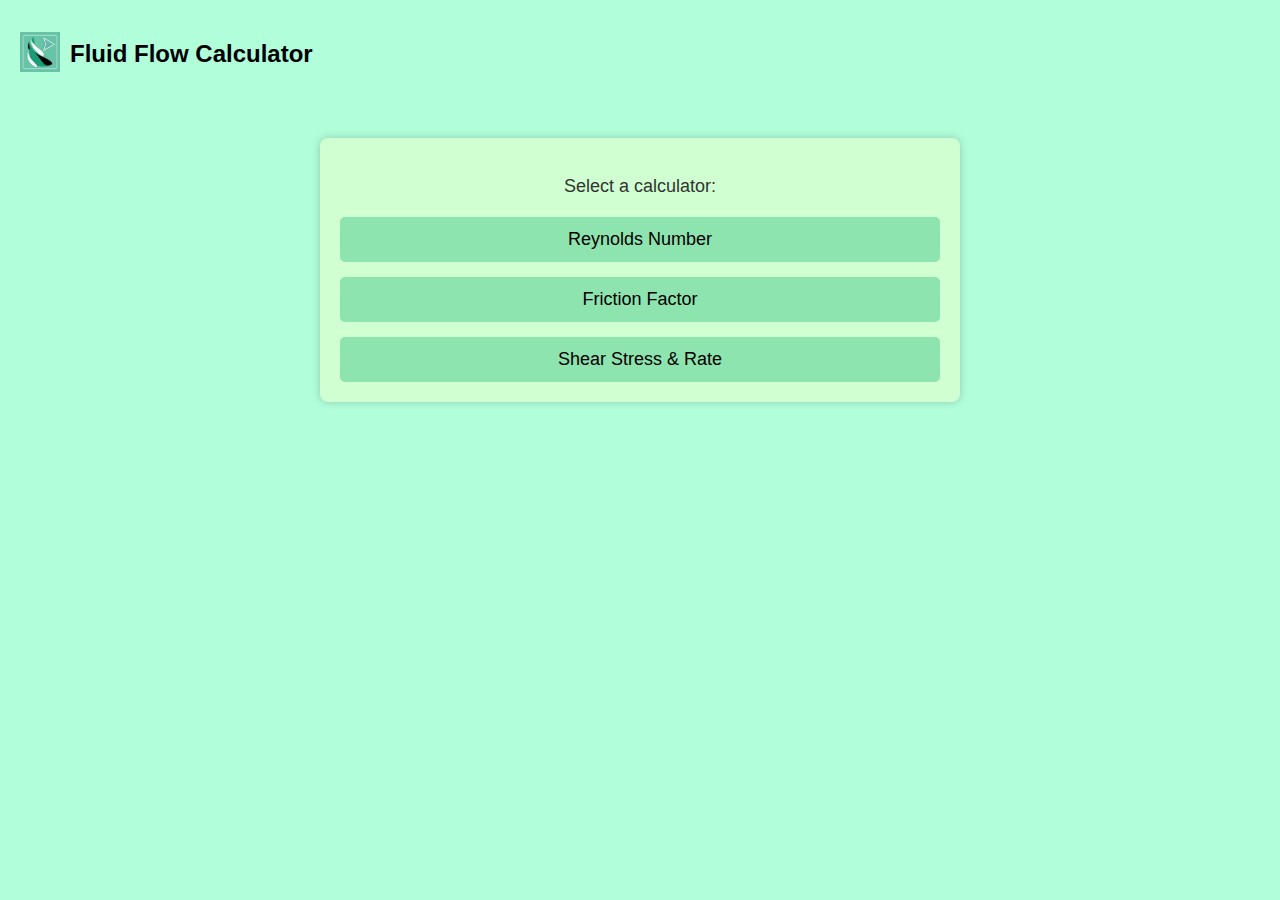
<file: index.html>
<!DOCTYPE html>
<html lang="en">
<head>
  <meta charset="UTF-8" />
  <meta name="viewport" content="width=device-width, initial-scale=1.0"/>
  <title>Fluid Flow Calculator</title>
  <link rel="stylesheet" href="index.css" />
</head>
<body>
  <header>
    <a href="index.html" class="logo-link">
      <img src="logo.jpg" alt="Home" class="logo" />
    </a>
    <div class="header-text">
      <h2>Fluid Flow Calculator</h2>
    </div>
  </header>

  <div class="container">
    <p>Select a calculator:</p>
    <div class="nav-buttons">
      <a href="vdrs.html">Reynolds Number</a>
      <a href="friction.html">Friction Factor</a>
      <a href="shear.html">Shear Stress & Rate</a>
    </div>
  </div>
</body>
</html>
</file>
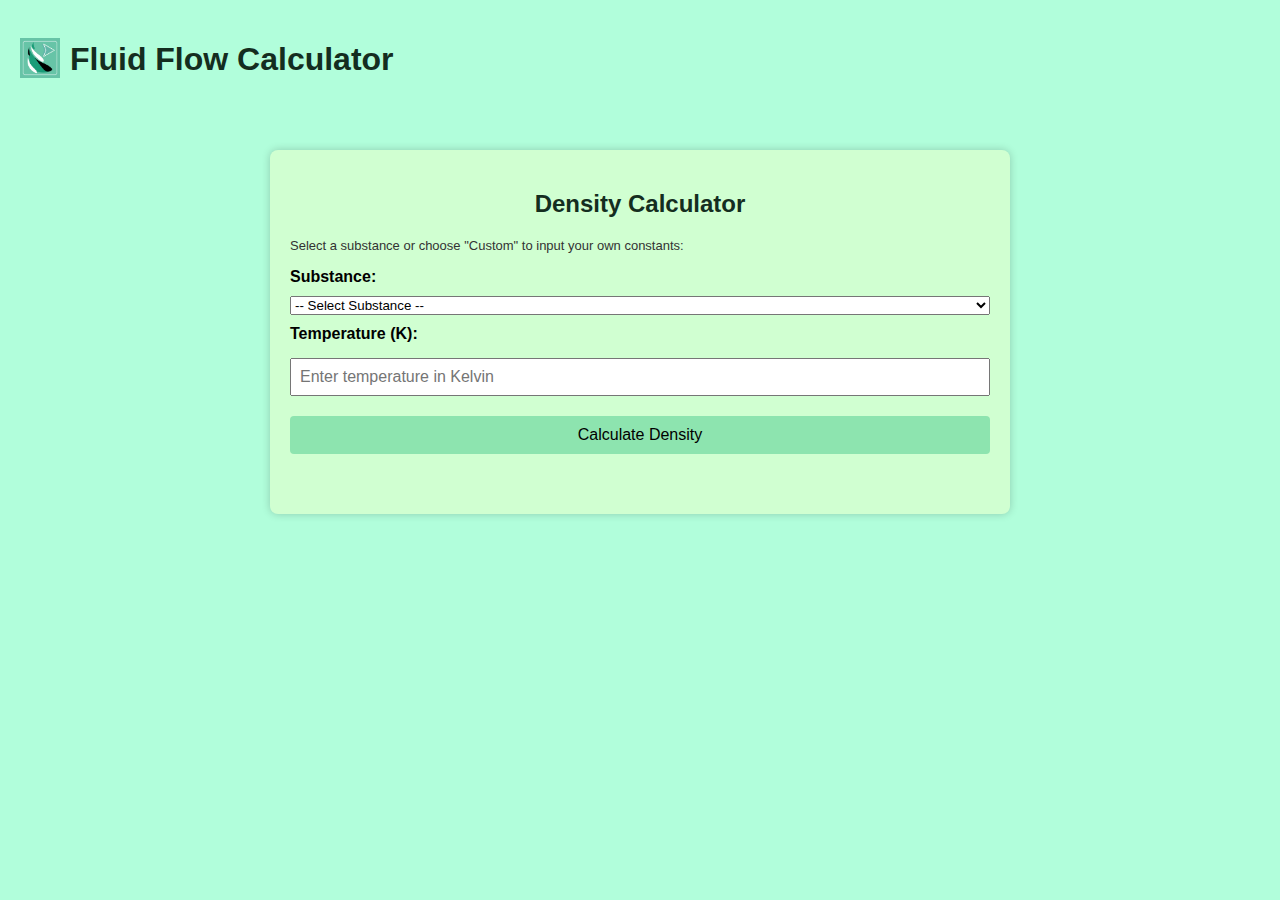
<file: density4.html>
<!DOCTYPE html>
<html lang="en">
<head>
  <meta charset="UTF-8" />
  <meta name="viewport" content="width=device-width, initial-scale=1.0"/>
  <title>Density Calculator</title>
  <link rel="stylesheet" href="style.css" />
</head>
<body>
  <header>
    <a href="index.html" class="logo-link">
      <img src="logo.jpg" alt="Home" class="logo" />
    </a>
    <div class="header-text">
      <h1>Fluid Flow Calculator</h1>
    </div>
  </header>

  <div class="container">
    <h2>Density Calculator</h2>
    <p>Select a substance or choose "Custom" to input your own constants:</p>

    <div class="calculator">
      <label for="substanceSelectDensity">Substance:</label>
      <select id="substanceSelectDensity">
        <option value="">-- Select Substance --</option>
      </select>

      <div id="customDensityInputs" style="display: none;">
        <label for="equationTypeDensity">Equation Type:</label>
        <select id="equationTypeDensity">
          <option value="105">Equation 105</option>
          <option value="2-100">Equation 2-100</option>
        </select>

        <label for="mwDensity">Molecular Weight (g/mol):</label>
        <input type="number" id="mwDensity" step="any" />

        <label for="c1Density">C1:</label>
        <input type="number" id="c1Density" step="any" />

        <label for="c2Density">C2:</label>
        <input type="number" id="c2Density" step="any" />

        <label for="c3Density">C3:</label>
        <input type="number" id="c3Density" step="any" />

        <label for="c4Density">C4:</label>
        <input type="number" id="c4Density" step="any" />
      </div>

      <label for="tempDensity">Temperature (K):</label>
      <input type="number" id="tempDensity" placeholder="Enter temperature in Kelvin" />

      <button onclick="calculateDensity()">Calculate Density</button>

      <div id="densityResult"></div>
    </div>
  </div>

  <script src="density4.js"></script>
</body>
</html>
</file>
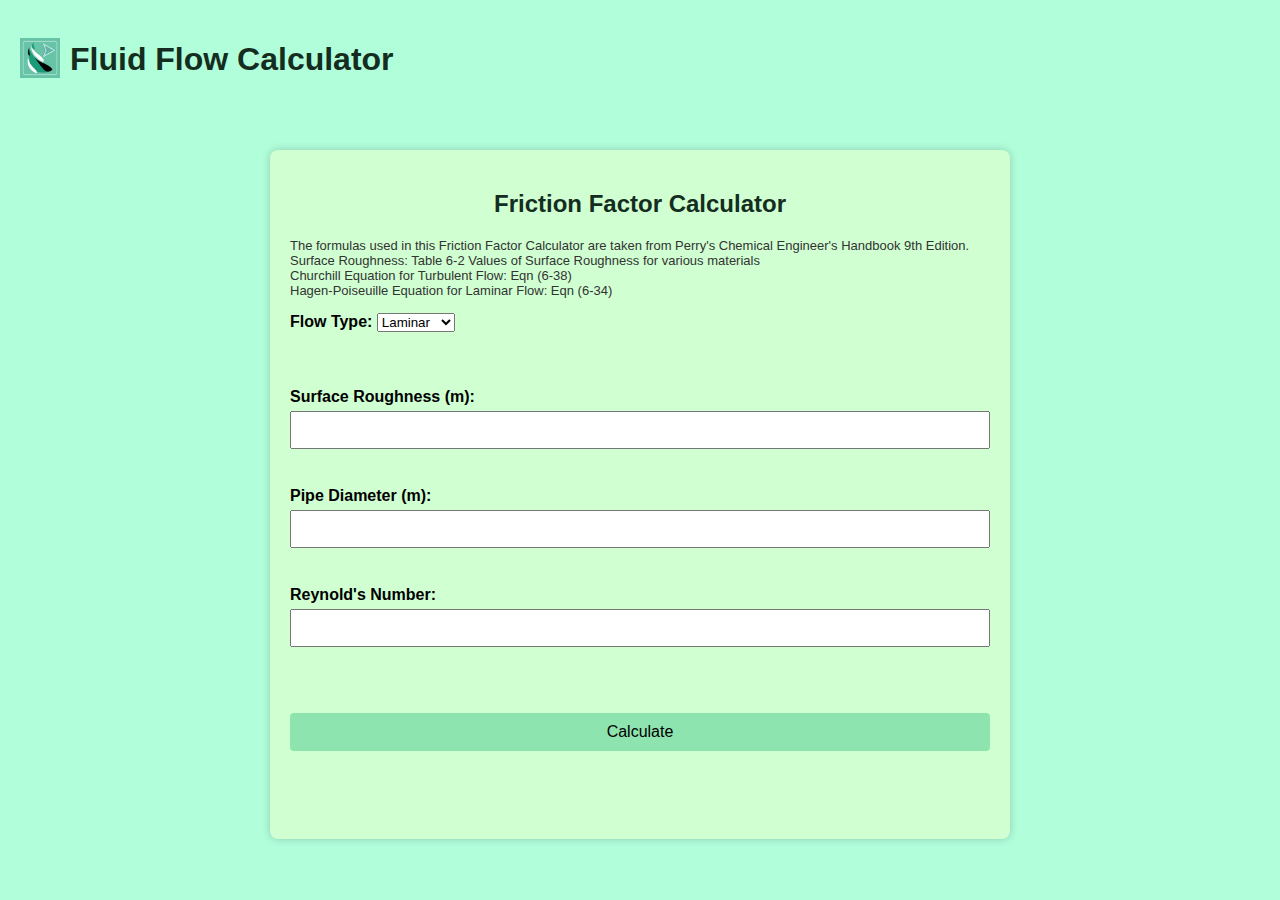
<file: friction.html>
<!DOCTYPE html>
<html lang="en">
<head>
  <meta charset="UTF-8">
  <title>Fluid Flow Calculator</title>
  <link rel="stylesheet" href="style.css">
</head>
<body>
  <header>
    <a href="index.html" class="logo-link">
      <img src="logo.jpg" alt="Home" class="logo" />
    </a>
    <div class="header-text">
      <h1>Fluid Flow Calculator</h1>
    </div>
  </header>

  <div class="container">
    <h2>Friction Factor Calculator</h2>
    <p>The formulas used in this Friction Factor Calculator are taken from Perry's Chemical Engineer's Handbook 9th Edition.<br>
    Surface Roughness: Table 6-2 Values of Surface Roughness for various materials<br>
    Churchill Equation for Turbulent Flow: Eqn (6-38)<br>
    Hagen-Poiseuille Equation for Laminar Flow: Eqn (6-34)</p>

    <div class="calculator">
      <label for="flowType">Flow Type:
        <select id="flowType">
          <option value="laminar">Laminar</option>
          <option value="turbulent">Turbulent</option>
        </select>
      </label><br><br>

      <label>Surface Roughness (m): <input type="number" id="surfroug" step="any"></label><br>
      <label>Pipe Diameter (m): <input type="number" id="diameter" step="any"></label><br>
      <label>Reynold's Number: <input type="number" id="reynolds" step="any"></label><br><br>

      <button id="calculateButton">Calculate</button>
      <p id="result"></p>
    </div>
  </div>

  <script src="friction.js"></script>
</body>
</html>
</file>
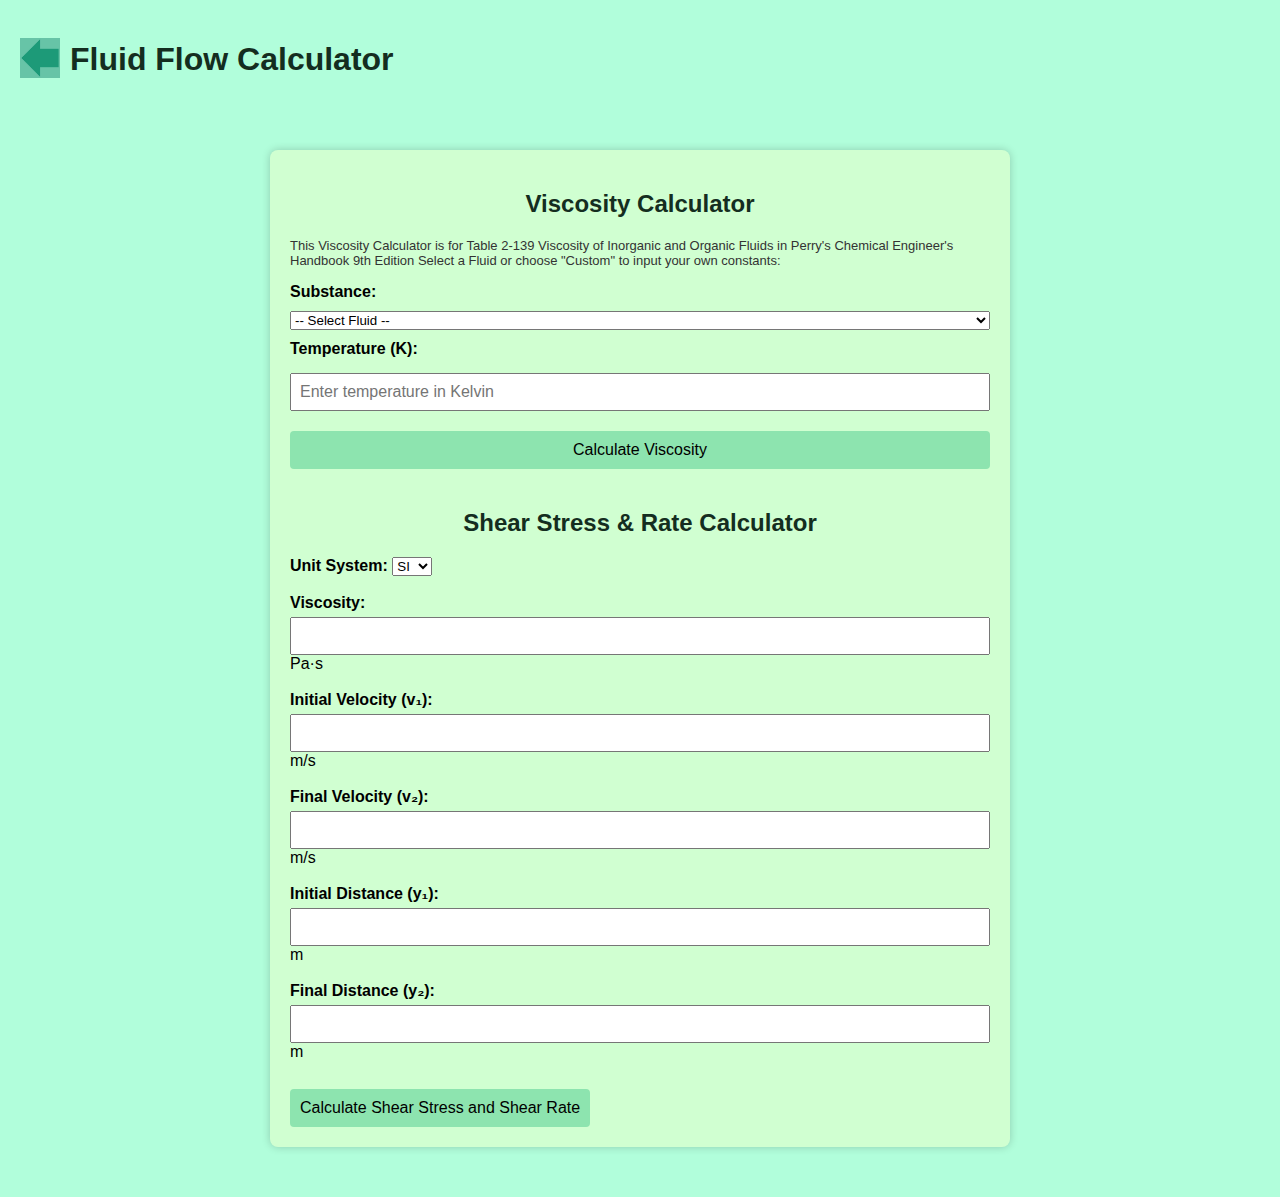
<file: shear.html>
<!DOCTYPE html>
<html lang="en">
<head>
  <meta charset="UTF-8" />
  <meta name="viewport" content="width=device-width, initial-scale=1.0"/>
  <title>Shear Stress & Rate Calculator</title>
  <link rel="stylesheet" href="style.css" />
</head>
<body>
  <header>
    <a href="index.html" class="logo-link">
      <img src="back.jpg" alt="Home" class="logo" />
    </a>
    <div class="header-text">
      <h1>Fluid Flow Calculator</h1>
  </header>

  <div class="container">

<h2>Viscosity Calculator</h2>
    <p>This Viscosity Calculator is for Table 2-139 Viscosity of Inorganic and Organic Fluids in Perry's Chemical Engineer's Handbook 9th Edition
      Select a Fluid or choose "Custom" to input your own constants:</p>

    <div class="calculator">
      <label for="substanceSelect">Substance:</label>
      <select id="substanceSelect">
        <option value="">-- Select Fluid --</option>
      </select>

      <div id="customInputs" style="display: none;">
        <label for="equationSelect">Equation Type:</label>
        <select id="equationSelect">
          <option value="101">Equation 101</option>
          <option value="100">Equation 100</option>
        </select>

        <label for="c1">C1:</label>
        <input type="number" id="c1" step="any" />

        <label for="c2">C2:</label>
        <input type="number" id="c2" step="any" />

        <label for="c3">C3:</label>
        <input type="number" id="c3" step="any" />

        <label for="c4">C4:</label>
        <input type="number" id="c4" step="any" />

        <label for="c5">C5:</label>
        <input type="number" id="c5" step="any" />
      </div>

      <label for="tempVisc">Temperature (K):</label>
      <input type="number" id="tempVisc" placeholder="Enter temperature in Kelvin" />

      <button onclick="calculateViscosity()">Calculate Viscosity</button>

      <div id="viscosityResult"></div>
    </div>
    <h2>Shear Stress & Rate Calculator</h2>

    <form id="shearForm">
      <label for="unitSystem">Unit System:</label>
      <select id="unitSystem">
        <option value="si">SI</option>
        <option value="ae">AE</option>
      </select><br><br>

      <label for="viscosity">Viscosity:</label>
      <input type="number" id="viscosity" inputmode="decimal" step="any" required />
      <span id="viscosityUnit">Pa·s</span><br><br>

      <label for="v1">Initial Velocity (v₁):</label>
      <input type="number" id="v1" inputmode="decimal" step="any" required />
      <span id="velocityUnit">m/s</span><br><br>

      <label for="v2">Final Velocity (v₂):</label>
      <input type="number" id="v2" inputmode="decimal" step="any" required />
      <span id="velocityUnit2">m/s</span><br><br>

      <label for="y1">Initial Distance (y₁):</label>
      <input type="number" id="y1" inputmode="decimal" step="any" required />
      <span id="distanceUnit">m</span><br><br>

      <label for="y2">Final Distance (y₂):</label>
      <input type="number" id="y2" inputmode="decimal" step="any" required />
      <span id="distanceUnit2">m</span><br><br>

      <button type="submit">Calculate Shear Stress and Shear Rate</button>
    </form>

    <div id="result"></div>
  </div>

  <script src="shear.js"></script>
  <script src="viscosity4.js"></script>
</body>
</html>
</file>
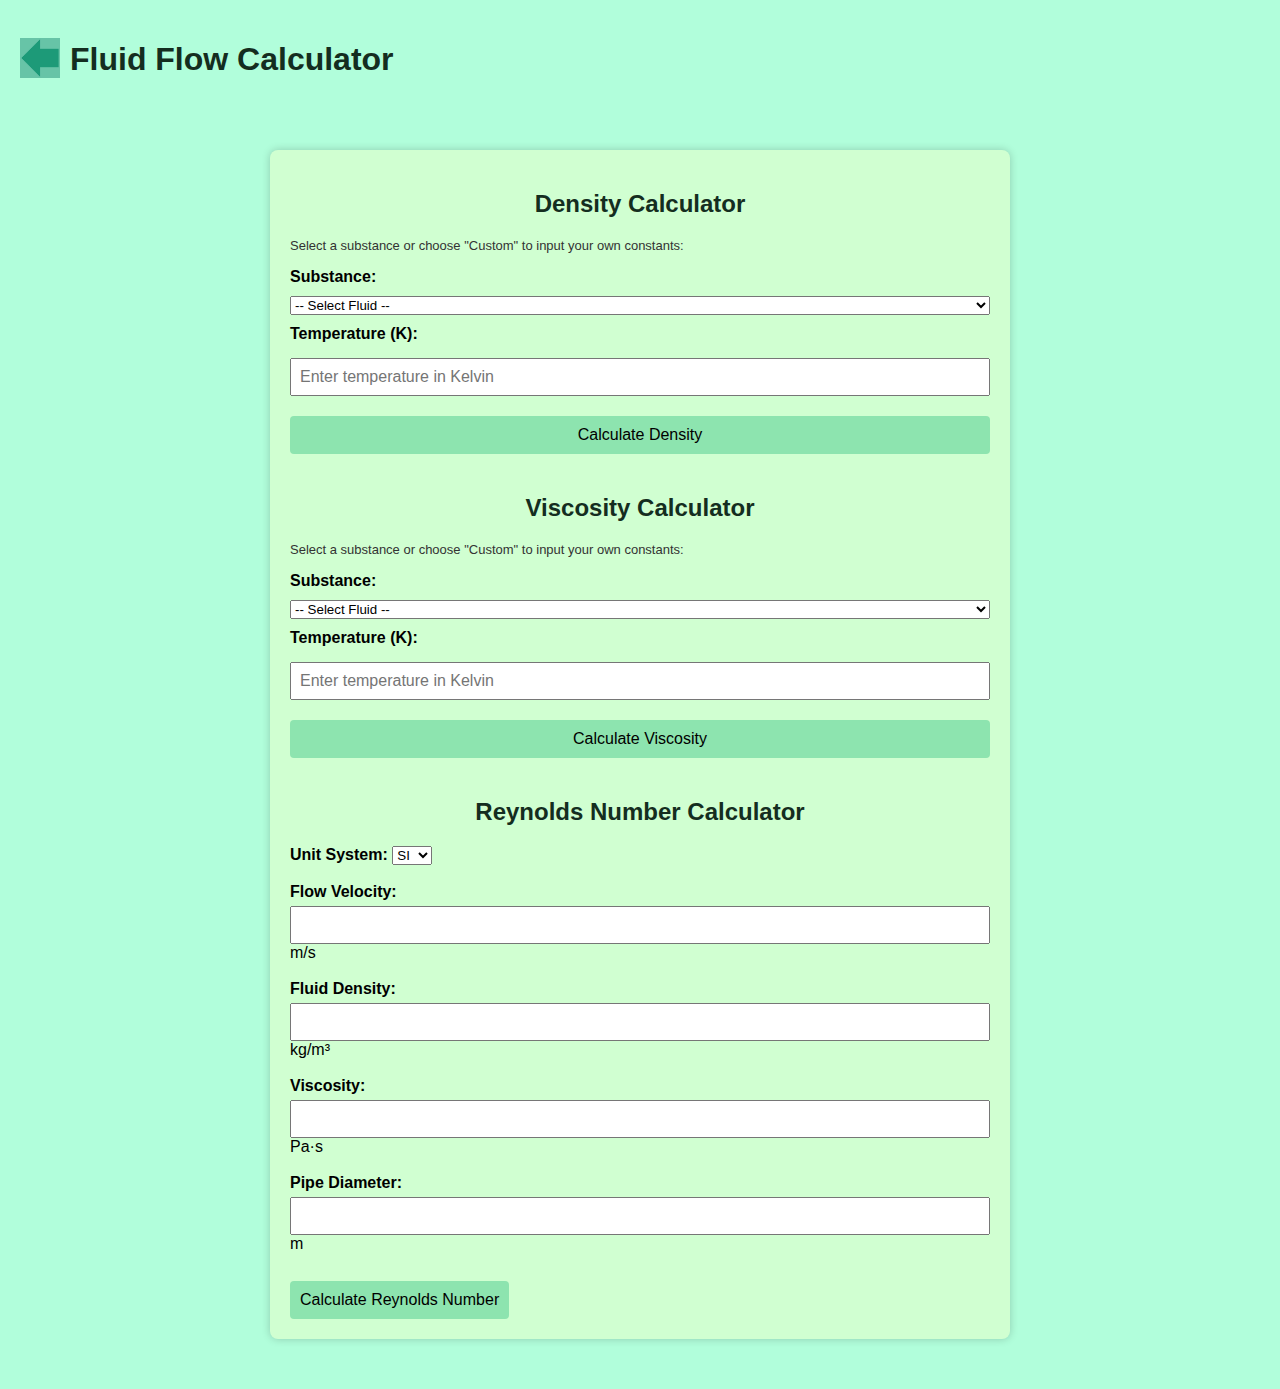
<file: vdrs.html>
<!DOCTYPE html>
<html lang="en">
<head>
  <meta charset="UTF-8" />
  <meta name="viewport" content="width=device-width, initial-scale=1.0"/>
  <title>Shear Stress & Rate Calculator</title>
  <link rel="stylesheet" href="style.css" />
</head>
<body>
  <header>
    <a href="index.html" class="logo-link">
      <img src="back.jpg" alt="Home" class="logo" />
    </a>
    <div class="header-text">
      <h1>Fluid Flow Calculator</h1>
  </header>

<div class="container">

    <h2>Density Calculator</h2>
    <p>Select a substance or choose "Custom" to input your own constants:</p>

    <div class="calculator">
      <label for="substanceSelectDensity">Substance:</label>
      <select id="substanceSelectDensity">
        <option value="">-- Select Fluid --</option>
      </select>

      <div id="customDensityInputs" style="display: none;">
        <label for="equationTypeDensity">Equation Type:</label>
        <select id="equationTypeDensity">
          <option value="105">Equation 105</option>
          <option value="2-100">Equation 2-100</option>
        </select>

        <label for="mwDensity">Molecular Weight (g/mol):</label>
        <input type="number" id="mwDensity" step="any" />

        <label for="c1Density">C1:</label>
        <input type="number" id="c1Density" step="any" />

        <label for="c2Density">C2:</label>
        <input type="number" id="c2Density" step="any" />

        <label for="c3Density">C3:</label>
        <input type="number" id="c3Density" step="any" />

        <label for="c4Density">C4:</label>
        <input type="number" id="c4Density" step="any" />
      </div>

      <label for="tempDensity">Temperature (K):</label>
      <input type="number" id="tempDensity" placeholder="Enter temperature in Kelvin" />

      <button onclick="calculateDensity()">Calculate Density</button>

      <div id="densityResult"></div>
    </div>

    <h2>Viscosity Calculator</h2>
    <p>Select a substance or choose "Custom" to input your own constants:</p>

    <div class="calculator">
      <label for="substanceSelect">Substance:</label>
      <select id="substanceSelect">
        <option value="">-- Select Fluid --</option>
      </select>

      <div id="customInputs" style="display: none;">
        <label for="equationSelect">Equation Type:</label>
        <select id="equationSelect">
          <option value="101">Equation 101</option>
          <option value="100">Equation 100</option>
        </select>

        <label for="c1">C1:</label>
        <input type="number" id="c1" step="any" />

        <label for="c2">C2:</label>
        <input type="number" id="c2" step="any" />

        <label for="c3">C3:</label>
        <input type="number" id="c3" step="any" />

        <label for="c4">C4:</label>
        <input type="number" id="c4" step="any" />

        <label for="c5">C5:</label>
        <input type="number" id="c5" step="any" />
      </div>

      <label for="tempVisc">Temperature (K):</label>
      <input type="number" id="tempVisc" placeholder="Enter temperature in Kelvin" />

      <button onclick="calculateViscosity()">Calculate Viscosity</button>

      <div id="viscosityResult"></div>
    </div>

     <h2>Reynolds Number Calculator</h2>

        <form id="reynoldsForm">
            <label for="unitSystem">Unit System:</label>
            <select id="unitSystem">
                <option value="si">SI</option>
                <option value="ae">AE</option>
            </select><br><br>

            <label for="velocity">Flow Velocity:</label>
            <input type="number" id="velocity" inputmode="decimal" step="any" required />
            <span id="velocityUnit">m/s</span><br><br>

            <label for="density">Fluid Density:</label>
            <input type="number" id="density" inputmode="decimal" step="any" required />
            <span id="densityUnit">kg/m³</span><br><br>

            <label for="viscosity">Viscosity:</label>
            <input type="number" id="viscosity" inputmode="decimal" step="any" required />
            <span id="viscosityUnit">Pa·s</span><br><br>

            <label for="diameter">Pipe Diameter:</label>
            <input type="number" id="diameter" inputmode="decimal" step="any" required />
            <span id="diameterUnit">m</span><br><br>

            <button type="submit">Calculate Reynolds Number</button>
        </form>

        <div id="result"></div>
   </div>

  <script src="reynolds.js"></script>
  <script src="density4.js"></script>
  <script src="viscosity4.js"></script>
</body>
</html>
</file>
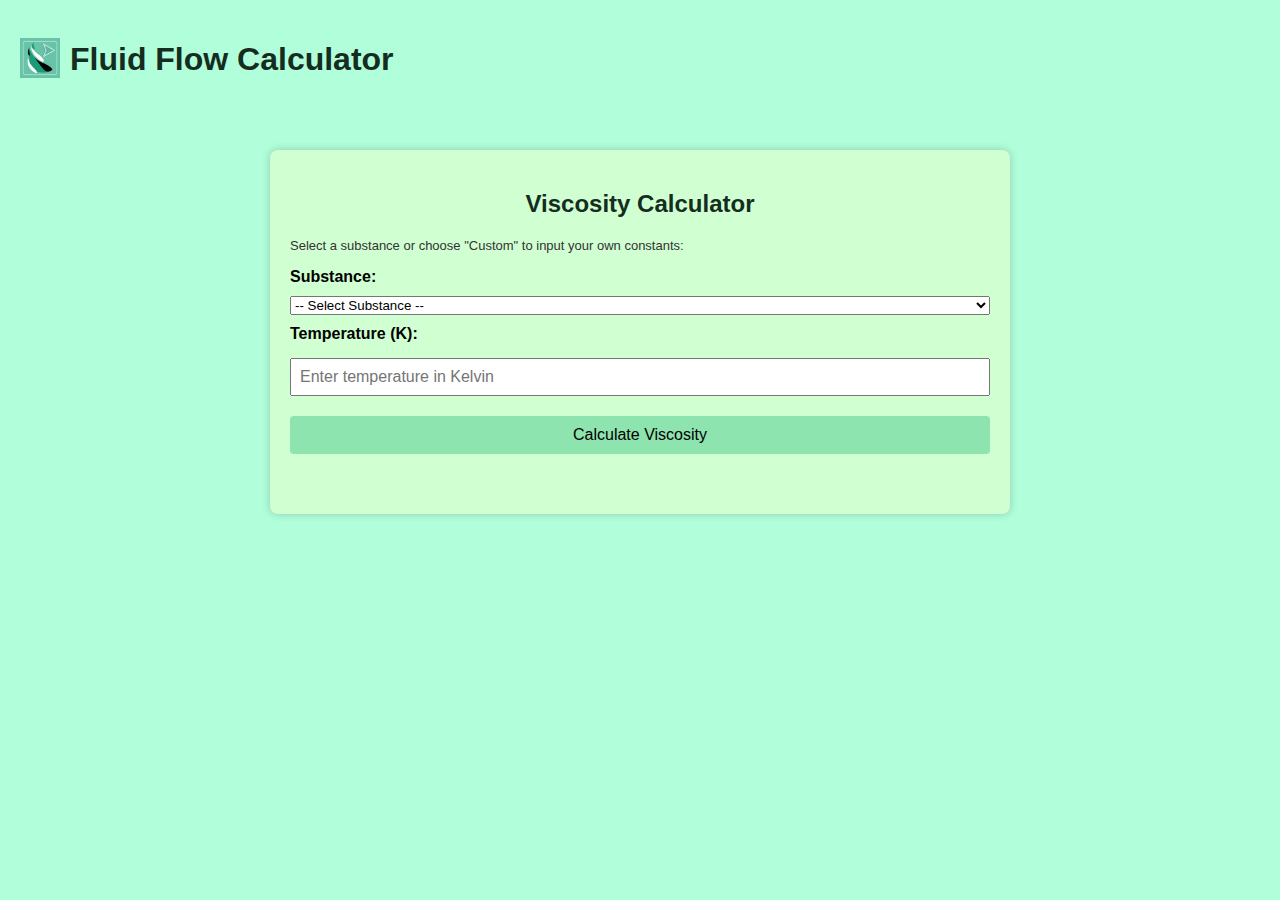
<file: viscosity4.html>
<!DOCTYPE html>
<html lang="en">
<head>
  <meta charset="UTF-8" />
  <meta name="viewport" content="width=device-width, initial-scale=1.0"/>
  <title>Viscosity Calculator</title>
  <link rel="stylesheet" href="style.css" />
</head>
<body>
  <header>
    <a href="index.html" class="logo-link">
      <img src="logo.jpg" alt="Home" class="logo" />
    </a>
    <div class="header-text">
      <h1>Fluid Flow Calculator</h1>
    </div>
  </header>

  <div class="container">
    <h2>Viscosity Calculator</h2>
    <p>Select a substance or choose "Custom" to input your own constants:</p>

    <div class="calculator">
      <label for="substanceSelect">Substance:</label>
      <select id="substanceSelect">
        <option value="">-- Select Substance --</option>
      </select>

      <div id="customInputs" style="display: none;">
        <label for="equationSelect">Equation Type:</label>
        <select id="equationSelect">
          <option value="101">Equation 101</option>
          <option value="100">Equation 100</option>
        </select>

        <label for="c1">C1:</label>
        <input type="number" id="c1" step="any" />

        <label for="c2">C2:</label>
        <input type="number" id="c2" step="any" />

        <label for="c3">C3:</label>
        <input type="number" id="c3" step="any" />

        <label for="c4">C4:</label>
        <input type="number" id="c4" step="any" />

        <label for="c5">C5:</label>
        <input type="number" id="c5" step="any" />
      </div>

      <label for="tempVisc">Temperature (K):</label>
      <input type="number" id="tempVisc" placeholder="Enter temperature in Kelvin" />

      <button onclick="calculateViscosity()">Calculate Viscosity</button>

      <div id="viscosityResult"></div>
    </div>
  </div>

  <script src="viscosity4.js"></script>
</body>
</html>
</file>
<file: index.css>
body {
    font-family: Arial, sans-serif;
    background-color: #b1fedb;
    margin: 0;
    padding: 0;
}

header {
    display: flex;
    align-items: center;
    justify-content: space-between;
    margin: 20px;
}

.logo {
    height: 40px;
    margin-right: 10px;
}

.header-text {
    flex-grow: 1;
}

.container {
    max-width: 600px;
    margin: 50px auto;
    background: #d0ffd1;
    padding: 20px;
    border-radius: 8px;
    box-shadow: 0 0 8px rgba(0, 0, 0, 0.2);
    text-align: center;
}

h1 {
    color: #142d20;
}

p {
    font-size: 18px;
    color: #333;
    margin-bottom: 20px;
}

.nav-buttons {
    display: flex;
    flex-direction: column;
    gap: 15px;
}

.nav-buttons a {
    background-color: #8de4af;
    color: black;
    text-decoration: none;
    padding: 12px;
    border-radius: 5px;
    font-size: 18px;
    transition: background-color 0.3s;
}

.nav-buttons a:hover {
    background-color: #4dcf3d;
}
</file>
<file: style.css>
body {
    font-family: Arial, sans-serif;
    background-color: #b1fedb;
    margin: 0;
    padding: 0;
}

header {
    display: flex;
    align-items: center;
    justify-content: space-between;
    margin: 20px;
}

.logo {
    height: 40px;
    margin-right: 10px;
}

.header-text {
    flex-grow: 1;
}

.container {
    max-width: 700px;
    margin: 50px auto;
    background: #d0ffd1;
    padding: 20px;
    border-radius: 8px;
    box-shadow: 0 0 8px rgba(0, 0, 0, 0.2);
}

h1 {
    color: #142d20;
}

p {
    font-size: 18px;
    color: #333;
    margin-bottom: 20px;
}

h2, h3 {
    color: #142d20;
    text-align: center;
}

p {
    font-size: 13px;
    color: #333;
    margin-bottom: 15px;
}

.calculator {
    display: flex;
    flex-direction: column;
    gap: 10px;
    margin-bottom: 30px;
}

label {
    font-weight: bold;
}

input[type="number"] {
    padding: 8px;
    font-size: 16px;
    margin-top: 5px;
    width: 100%;
    box-sizing: border-box;
}

button {
    background-color: #8de4af;
    color: black;
    border: none;
    border-radius: 4px;
    padding: 10px;
    font-size: 16px;
    cursor: pointer;
    margin-top: 10px;
}

button:hover {
    background-color: #4dcf3d;

}

a {
    color: #003322;
    text-decoration: none;
}

a:hover {
    text-decoration: underline;
}
</file>
